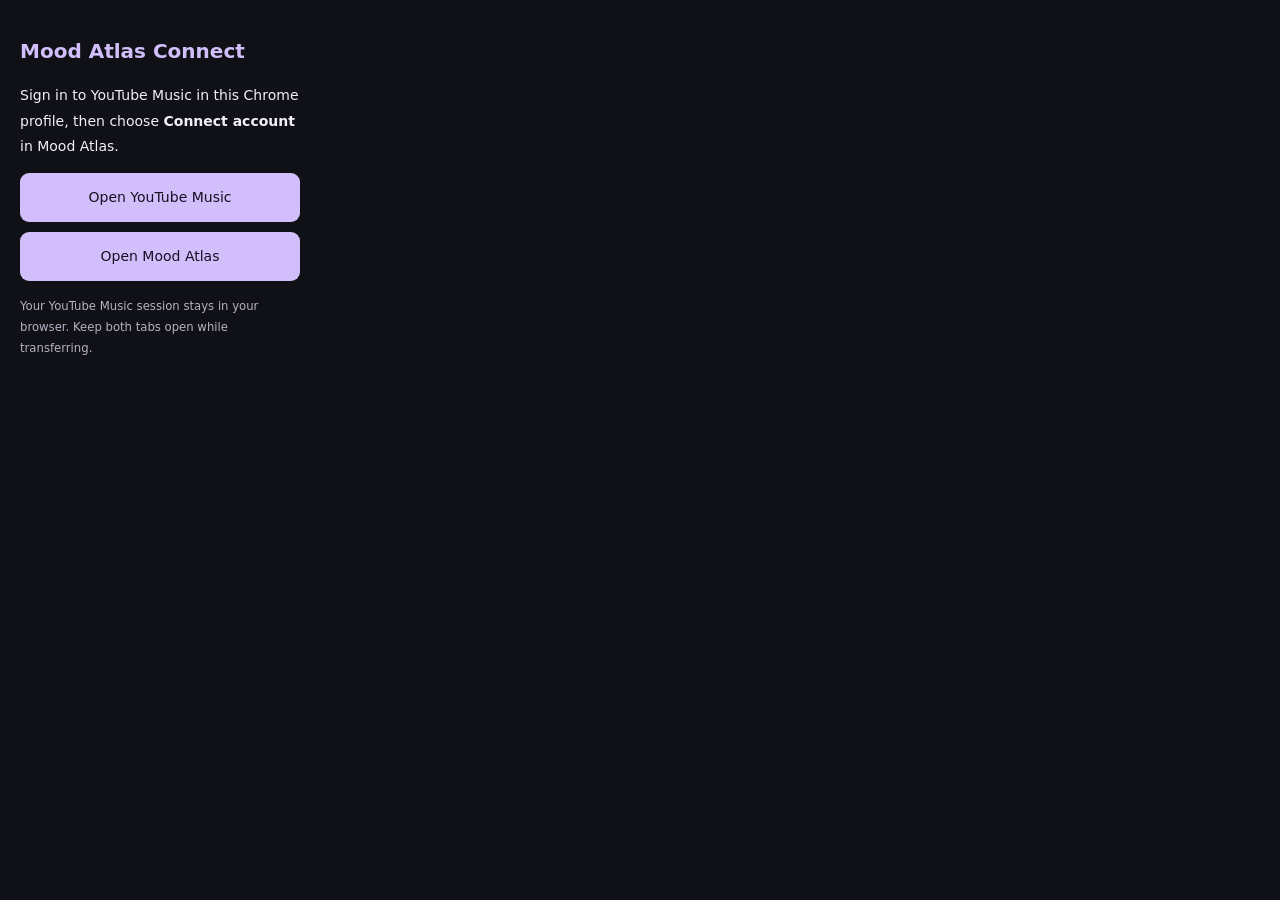
<file: extension/popup.html>
<!doctype html>
<html lang="en">
<head>
  <meta charset="utf-8">
  <link rel="stylesheet" href="popup.css">
  <title>Mood Atlas Connect</title>
</head>
<body>
  <h1>Mood Atlas Connect</h1>
  <p>Sign in to YouTube Music in this Chrome profile, then choose <strong>Connect account</strong> in Mood Atlas.</p>
  <button id="music">Open YouTube Music</button>
  <button id="atlas">Open Mood Atlas</button>
  <small>Your YouTube Music session stays in your browser. Keep both tabs open while transferring.</small>
  <script src="popup.js"></script>
</body>
</html>
</file>
<file: extension/popup.css>
body{box-sizing:border-box;width:320px;padding:20px;margin:0;background:#101116;color:#f2eefc;font:14px/1.8 system-ui}h1{font-size:20px;color:#d1befb}button{display:block;width:100%;padding:12px;margin:10px 0;border:0;border-radius:9px;background:#d1befb;color:#161022;font:inherit;cursor:pointer}small{display:block;color:#b6b1c3;margin-top:15px}button:focus-visible{outline:3px solid white;outline-offset:2px}
</file>
